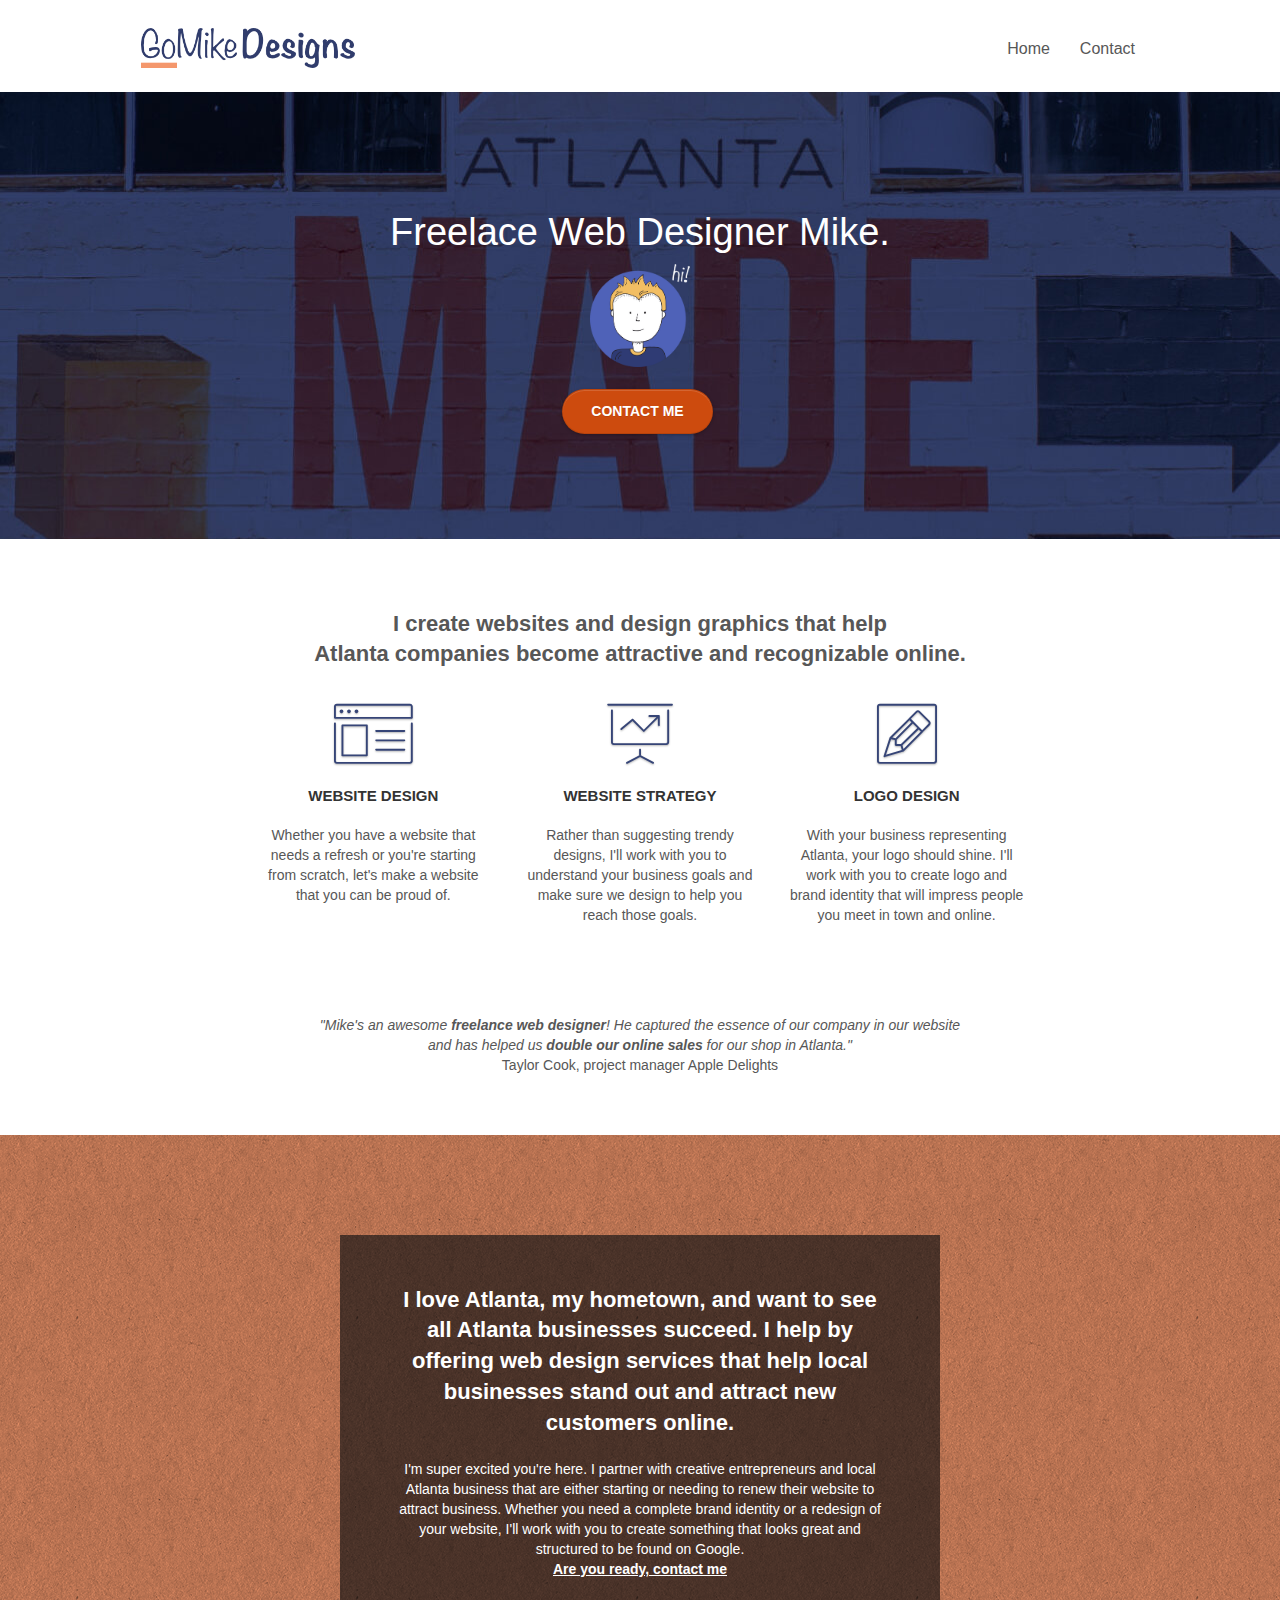
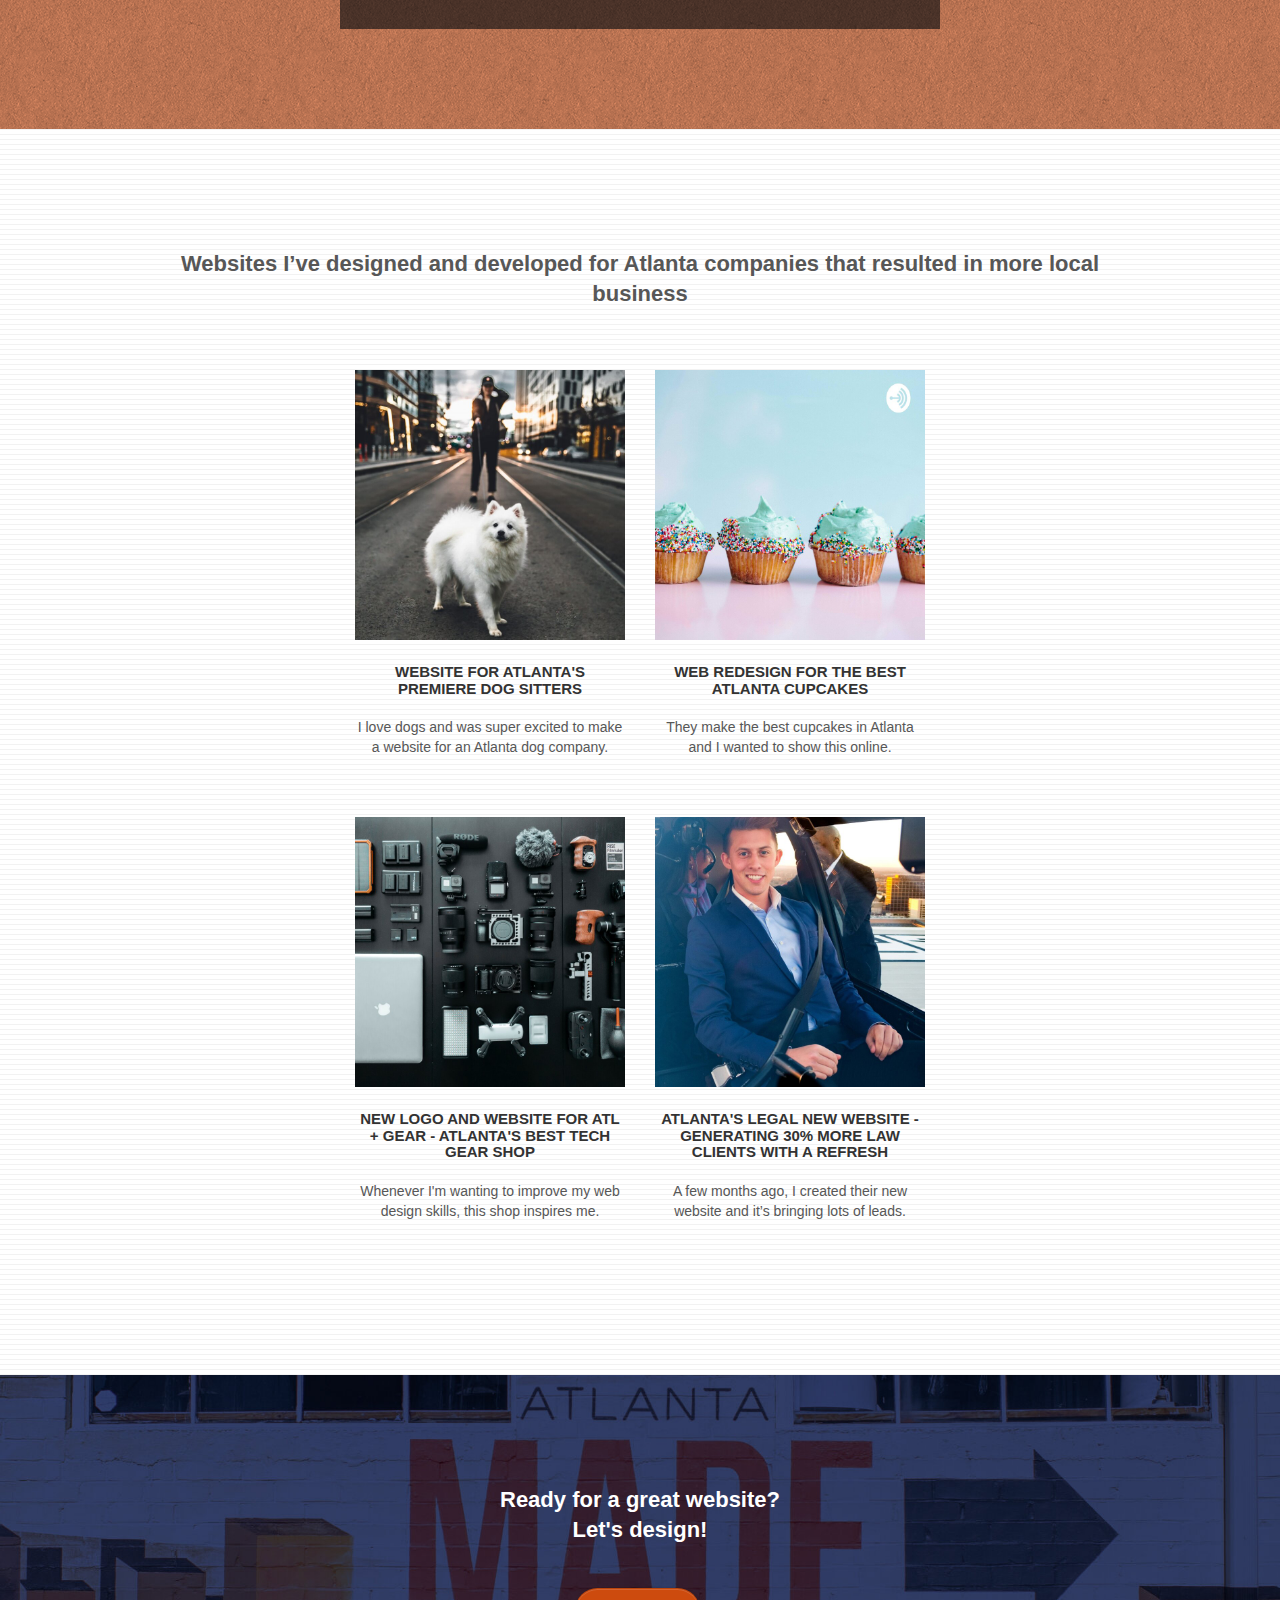
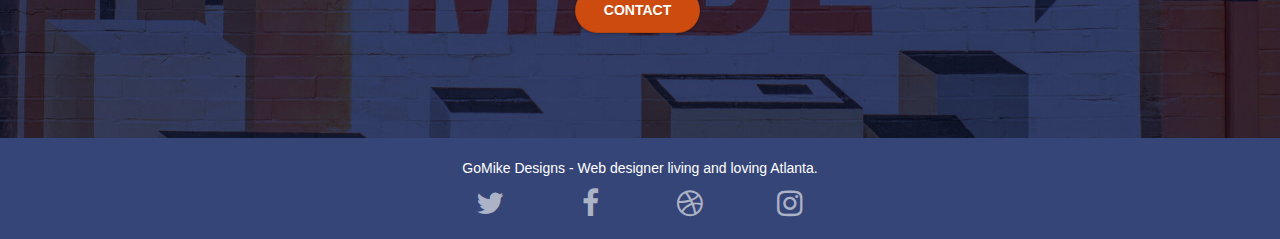
<file: index.html>
<!doctype html>
<html lang="en">
<head>
    <meta charset="utf-8">
    <meta name="description" content="Provide high-quality web design solutions,dig deeper into your business and topics,customize the website,let people know more about your brand!">
    <meta name="viewport" content="width=device-width, initial-scale=1.0, viewport-fit=cover">
	<meta name="robots" content="index, follow">
	
    <link rel="shortcut icon" type="image/png" href="favicon.jpg">    
	<link rel="stylesheet" type="text/css" href="./css/bootstrap.min.css">
	<link rel="stylesheet" type="text/css" href="style.min.css">
	<link rel="stylesheet" type="text/css" href="./css/font-awesome.min.css">
	<link rel="stylesheet" type="text/css" href="./css/et-line.min.css">
	
	    
	<script defer src="./js/jquery-3.6.0.min.js"></script>
	<script defer src="./js/jquery-migrate-3.3.2.min.js"></script>
	<script defer src="./js/bootstrap.min.js"></script>
	<script defer src="./js/blocs.min.js"></script>
	<script defer src="./js/jquery.touchSwipe.min.js"></script>
	<title>Web Designer in Atlanta!- GoMikeDedigns</title>
    

    
<!-- Analytics -->

<!-- Analytics END -->
    
</head>
<body>
	<!-- Main container -->
	<div class="page-container">
		<header>
			<!-- bloc-0 -->
			<div class="bloc bgc-white l-bloc " id="bloc-0">
				<div class="container bloc-sm">
					<nav class="navbar row">
						<div class="navbar-header">	
							<a class="navbar-brand" href="index.html">
								<img src="img/atlanta%20web%20design%20logo.png" alt="Home page - GoMikeDedigns" height="40" />
							</a>
							<button aria-haspopup="true" aria-expanded="false" id="nav-toggle" type="button" class="ui-navbar-toggle navbar-toggle" data-toggle="collapse" data-target=".navbar-1">
								<span class="sr-only">Toggle navigation</span>
								<span class="icon-bar"></span>
								<span class="icon-bar"></span>
								<span class="icon-bar"></span>
							</button>
						</div>
						<div class="collapse navbar-collapse navbar-1 special-dropdown-nav">
							<ul class="site-navigation nav navbar-nav">
								<li>
									<a aria-current="page" href="index.html">Home</a>
								</li>
								<li>
									<a href="contact.html">Contact</a>
								</li>
							</ul>
						</div>
					</nav>
				</div>
			</div>
			<!-- bloc-0 END -->

			<!-- bloc-1-hero -->
			<div class="bloc bgc-dark-slate-blue bg-atlanta-20made-20sign d-bloc bg-t-edge b-parallax" id="bloc-1-hero">
				<div class="container bloc-lg">
					<div class="row tight-width-whitespace">
						<div class="col-sm-12">
							<h1 class="text-center hero-bloc-text white">
								Freelace Web Designer Mike.
							</h1>
							<img src="img/web-designer-mike.png" class="center-block image-resize-mode" width="100" alt="Designer Mike say hi" />							
							<div class="text-center">
								<a href="contact.html" class="btn btn-lg btn-clean btn-rd cta-hero btn-atomic-tangerine" id="cta-hero">Contact me</a>
							</div>
						</div>
					</div>
				</div>
			</div>
			<!-- bloc-1-hero END -->
		</header>
		<main>
			<!-- bloc-2-services -->
			<div class="bloc bgc-white l-bloc" id="bloc-2-services">
				<div class="container bloc-md">
					<div class="row">
						<div class="col-sm-12 text-center">
							<h2>
								I create websites and design graphics that help
								<br>Atlanta companies become attractive and recognizable online.
							</h2>				
						</div>			
					</div>

					<div class="row voffset-lg med-width-whitespace">
						<div class="col-sm-4">
							<div class="text-center">
								<span class="et-icon-browser sm-shadow icon-dark-slate-blue icons icon-lg"></span>
							</div>
							<h3 class="mg-md text-center service-header">
								Website Design
							</h3>
							<p class="text-center ">
								Whether you have a website that needs a refresh or you're starting from scratch, let's make a website that you can be proud of.
							</p>
						</div>

						<div class="col-sm-4">
							<div class="text-center">
								<span class="et-icon-presentation sm-shadow icon-dark-slate-blue icons icon-lg"></span>
							</div>
							<h3 class="mg-md text-center service-header">
								Website Strategy
							</h3>
							<p class="text-center ">
								Rather than suggesting trendy designs, I'll work with you to understand your business goals and make sure we design to help you reach those goals.<br>
							</p>
						</div>

						<div class="col-sm-4">
							<div class="text-center">
								<span class="et-icon-edit sm-shadow icon-dark-slate-blue icons icon-lg"></span>
							</div>
							<h3 class="mg-md text-center service-header">
								Logo Design
							</h3>
							<p class="text-center ">
								With your business representing Atlanta, your logo should shine. I'll work with you to create logo and brand identity that will impress people you meet in town and online.
							</p>
						</div>
					</div>

					<div class="row voffset-lg voffset">
						<div class="col-xs-12 col-md-8 col-md-offset-2 text-center">
							<p>
								<em>"Mike's an awesome <strong>freelance web designer</strong>! He captured the essence of our company in our website and has helped us <strong>double our online sales</strong> for our shop in Atlanta."</em>
								<br>
								Taylor Cook, project manager Apple Delights
							</p>
						</div>
					</div>
				</div>
			</div>
			<!-- bloc-2-services END -->

			<!-- bloc-3-what-i-do -->
			<div class="bloc tc-white bgc-atomic-tangerine bloc-bg-texture texture-paper b-parallax bg-atlanta-20made-20sign-20orange d-bloc" id="bloc-3-what-i-do">
				<div class="container bloc-lg">
					<div class="row tight-width-whitespace black-background">
						<div class="col-sm-12">
							<h2 class="mg-md text-center white">
								I love Atlanta, my hometown, and want to see all Atlanta businesses succeed. I help by offering web design services that help local businesses stand out and attract new customers online.
							</h2>
							<p class="text-center white">
								I'm super excited you're here. I partner with creative entrepreneurs and local Atlanta business that are either starting or needing to renew their website to attract business. Whether you need a complete brand identity or a redesign of your website, I'll work with you to create something that looks great and structured to be found on Google.
								<br>
								<a class="ltc-white bold-link" href="contact.html">Are you ready, contact me</a>
							</p>
						</div>
					</div>
				</div>
			</div>
			<!-- bloc-3-what-i-do END -->

			<!-- bloc-4-portfolio -->
			<div class="bloc bgc-white bg-lines-h2-bg bg-repeat l-bloc" id="bloc-4-portfolio">
				<div class="container bloc-lg">
					<div class="row">
						<div class="col-sm-12 text-center">
							<h2>
								Websites I&rsquo;ve designed and developed for Atlanta companies that resulted in more local business
							</h2>
						</div>
					</div>
					<div class="row tight-width-whitespace portfolio-row">
						<div class="col-sm-6">						
							<a href="#" data-lightbox="img/project-atlanta-dog-shop-image.jpg" data-gallery-id="gallery-1" data-caption="Website for Atlanta's Premiere dog salon" data-frame="snapshot-lb">
								<img src="img/project-atlanta-dog-shop-image.jpg" class="img-responsive portfolio-thumb" alt="design new website for Atlanta dog salon"/>
							</a>
							<h3 class="mg-md text-center">
								Website for Atlanta's premiere Dog Sitters
							</h3>
							<p class="text-center">
								I love dogs and was super excited to make a website for an Atlanta dog company.
							</p>
						</div>

						<div class="col-sm-6">
							<a href="#" data-lightbox="img/project-atlanta-cupcake-shop-image.jpg" data-gallery-id="gallery-1" data-caption="web redesign for the best cupcakes in Atlanta" data-frame="snapshot-lb">
								<img src="img/project-atlanta-cupcake-shop-image.jpg" class="img-responsive portfolio-thumb" alt="New flavor cupcake order online"/>
							</a>
							<h3 class="mg-md text-center">
								Web redesign for the best Atlanta cupcakes
							</h3>
							<p class="text-center">
								They make the best cupcakes in Atlanta and I wanted to show this online.
							</p>
						</div>
					</div>

					<div class="row tight-width-whitespace portfolio-row">
						<div class="col-sm-6">
							<a href="#" data-lightbox="img/project-atl-gear-shop-image.jpg" data-gallery-id="gallery-1" data-caption="New logo and website for Atlanta's best tech gear shop" data-frame="snapshot-lb">
								<img src="img/project-atl-gear-shop-image.jpg" class="img-responsive portfolio-thumb" alt="design new logo for Atl + Gear shop" />
							</a>
							<h3 class="mg-md text-center">
								New logo and website for Atl + Gear - Atlanta's best tech gear shop
							</h3>
							<p class="text-center">
								Whenever I'm wanting to improve my web design skills, this shop inspires me.
							</p>
						</div>

						<div class="col-sm-6">
							<a href="#" data-lightbox="img/project-atlanta-legal-image.jpg" data-gallery-id="gallery-1" data-caption="Atlanta's legal website generates 30% more clients after web redesign" data-frame="snapshot-lb">
								<img src="img/project-atlanta-legal-image.jpg" class="img-responsive portfolio-thumb" alt="Atlanta's legal website goes online to bring more clients" />
							</a>
							<h3 class="mg-md text-center">
								Atlanta's legal new website - Generating 30% more law clients with a refresh
							</h3>
							<p class="text-center">
								A few months ago, I created their new website and it&rsquo;s bringing lots of leads.
							</p>
						</div>
					</div>
				</div>
			</div>
			<!-- bloc-4-portfolio END -->

			<!-- bloc-5-cta -->
			<div class="bloc bgc-dark-slate-blue bg-atlanta-20made-20sign d-bloc" id="bloc-5-cta">
				<div class="container bloc-lg">
					<div class="row">
						<h2 class="mg-md text-center white">
							Ready for a great website? 
							<br>Let's design!
						</h2>
						<div class="col-sm-12 text-center">
							<a href="contact.html" class="btn btn-atomic-tangerine btn-clean btn-rd btn-lg cta-hero">Contact</a>
						</div>
					</div>
				</div>
			</div>
			<!-- bloc-5-cta END -->

			<!-- ScrollToTop Button -->
			<a title="Back to Top" aria-label="Back to Top" aria-hidden="false" class="bloc-button btn btn-d scrollToTop" onclick="scrollToTarget('1')">
				<span class="fa fa-chevron-up"></span>
			</a>
			<!-- ScrollToTop Button END-->

		</main>
		<!-- Footer - bloc-8 -->
		<footer class="bloc bgc-dark-slate-blue d-bloc" id="bloc-8">
			<div class="container bloc-sm">
				<div class="row">
					<div class="col-sm-12">
						<p class="text-center white">
							GoMike Designs - Web designer living and loving Atlanta.
						</p>
						<div class="row row-no-gutters social">
							<div class=" col-xs-3">
								<div class="text-center">
									<a class="social" aria-label="Twitter" href="https://twitter.com/">
										<span class="fa fa-twitter icon-md"></span>
									</a>
								</div>
							</div>
							<div class=" col-xs-3">
								<div class="text-center">
									<a class="social" aria-label="Facebook" href="https://www.facebook.com/">
										<span class="fa fa-facebook icon-md"></span>
									</a>
								</div>
							</div>
							<div class=" col-xs-3">
								<div class="text-center">
									<a class="social" aria-label="Dribble" href="https://dribbble.com/">
										<span class="fa fa-dribbble icon-md"></span>
									</a>
								</div>
							</div>
							<div class=" col-xs-3">
								<div class="text-center">
									<a class="social" aria-label="Instagram" href="https://www.instagram.com/">
										<span class="fa fa-instagram icon-md"></span>
									</a>
								</div>
							</div>
						</div>					
					</div>
				</div>
			</div>
		</footer>
		<!-- Footer - bloc-8 END -->

	</div>
	<!-- Main container END -->   
</body>
</html>
</file>
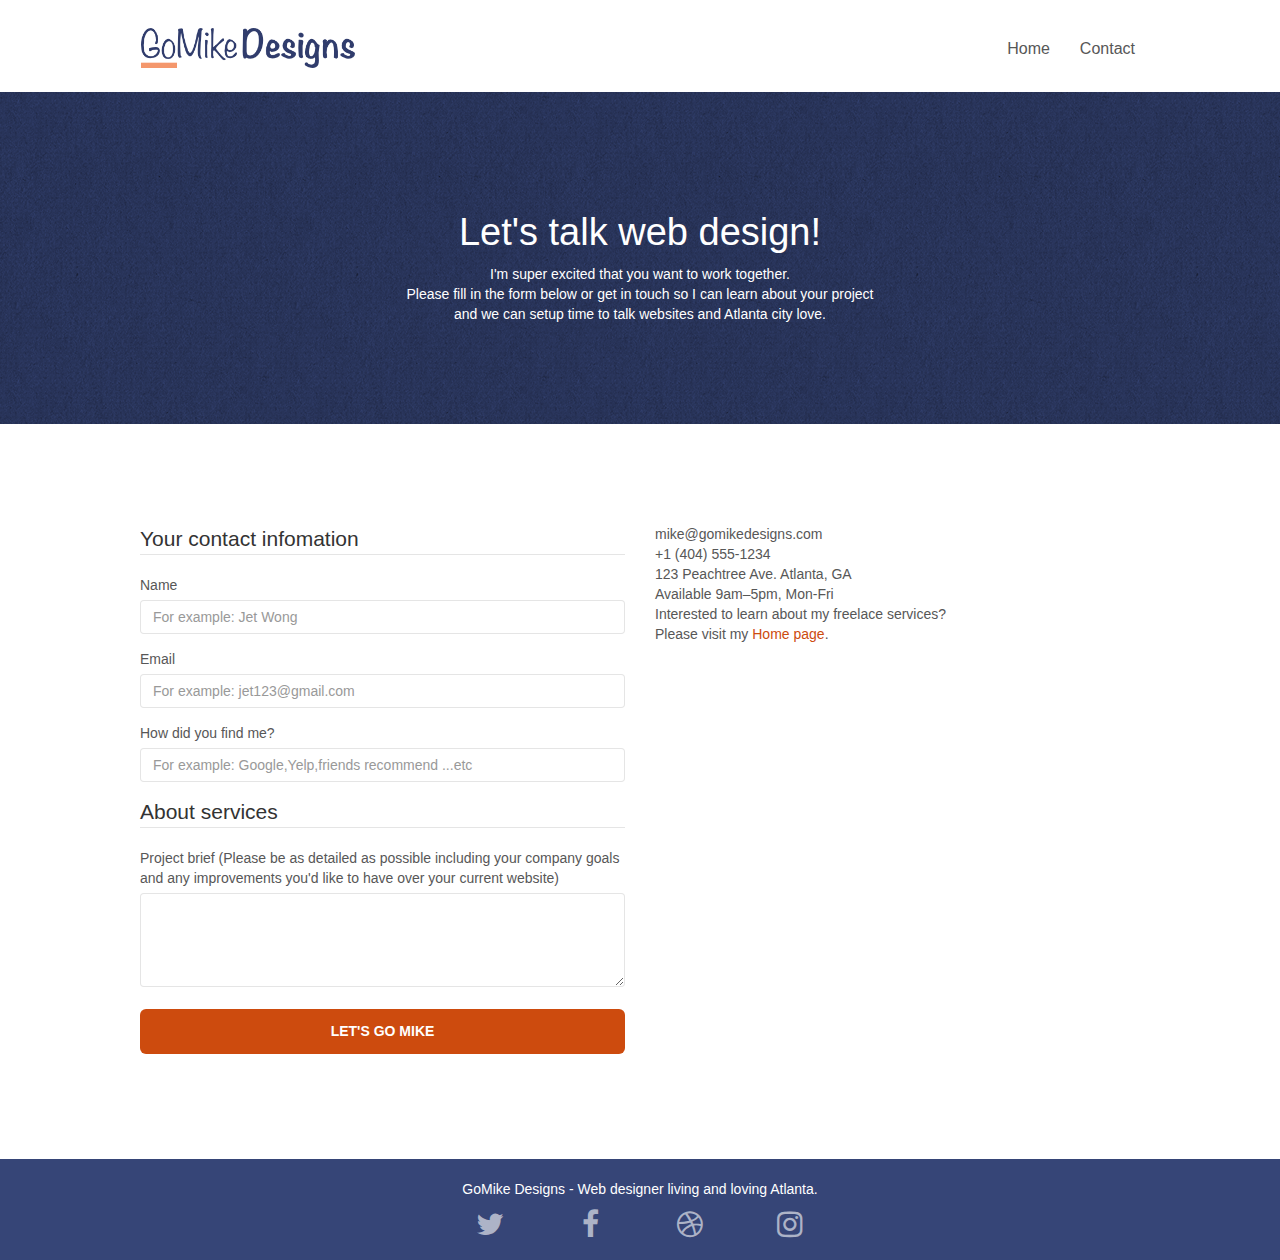
<file: contact.html>
<!doctype html>
<html lang="en">
<head>
    <meta charset="utf-8">
    <meta name="description" content="Design a new web page or optimize an existing website,We can do this together!">
    <meta name="viewport" content="width=device-width, initial-scale=1.0, viewport-fit=cover">
	<meta name="robots" content="index, follow">

    <link rel="shortcut icon" type="image/png" href="favicon.jpg">    
	<link rel="stylesheet" type="text/css" href="./css/bootstrap.min.css">
	<link rel="stylesheet" type="text/css" href="style.min.css">
	<link rel="stylesheet" type="text/css" href="./css/font-awesome.min.css">
	<link rel="stylesheet" type="text/css" href="./css/et-line.min.css">
	
    
	<script defer src="./js/jquery-3.6.0.min.js"></script>
	<script defer src="./js/jquery-migrate-3.3.2.min.js"></script>
	<script defer src="./js/bootstrap.min.js"></script>
	<script defer src="./js/blocs.min.js"></script>
	<script defer src="./js/jqBootstrapValidation.min.js"></script>
    <title>Contact - GoMikeDedigns</title>

    
<!-- Analytics -->
 
<!-- Analytics END -->
    
</head>
<body>
<!-- Main container -->
	<div class="page-container">
		<header>
			<!-- bloc-0 -->
			<div class="bloc bgc-white l-bloc " id="bloc-0">
				<div class="container bloc-sm">
					<nav class="navbar row">
						<div class="navbar-header">	
							<a class="navbar-brand" href="index.html">
								<img src="img/atlanta%20web%20design%20logo.png" alt="Home page - GoMikeDedigns" height="40" />
							</a>
							<button aria-haspopup="true" aria-expanded="false" id="nav-toggle" type="button" class="ui-navbar-toggle navbar-toggle" data-toggle="collapse" data-target=".navbar-1">
								<span class="sr-only">Toggle navigation</span>
								<span class="icon-bar"></span>
								<span class="icon-bar"></span>
								<span class="icon-bar"></span>
							</button>
						</div>
						<div class="collapse navbar-collapse navbar-1 special-dropdown-nav">
							<ul class="site-navigation nav navbar-nav">
								<li>
									<a href="index.html">Home</a>
								</li>
								<li>
									<a aria-current="page" href="contact.html">Contact</a>
								</li>
							</ul>
						</div>
					</nav>
				</div>
			</div>
			<!-- bloc-0 END -->		
		
			<!-- bloc-6 -->
			<div class="bloc bg-dots-bg bg-repeat bgc-dark-slate-blue d-bloc bloc-bg-texture texture-paper" id="bloc-6">
				<div class="container bloc-lg">
					<div class="row">
						<div class="col-sm-12">
							<h1 class="text-center hero-bloc-text white">
								Let's talk web design!
							</h1>
							<p class="text-center mg-lg white tight-width-whitespace">
								I'm super excited that you want to work together.
								<br>Please fill in the form below or get in touch so I can learn about your project 
								<br>and we can setup time to talk websites and Atlanta city love.
							</p>
						</div>
					</div>
				</div>
			</div>
			<!-- bloc-6 END -->
		</header>
		<main>
			<!-- bloc-7 -->
			<div class="bloc bgc-white l-bloc" id="bloc-7">
				<div class="container bloc-lg">
					<div class="row">
						<div class="col-sm-6">
							<form id="form_1" action="includes/form_1.php" method="POST">
								<fieldset>
									<legend>Your contact infomation</legend>
									<div class="form-group">
										<label for="name">
											Name
										</label>
										<input id="name" class="form-control" required aria-required="true" aria-describedby="name-format" placeholder="For example: Jet Wong"/>
										<span id="name-format" class="sr-only">For example: Jet Wong</span>
									</div>
									<div class="form-group">
										<label for="email">
											Email
										</label>
										<input id="email" class="form-control" type="email" required aria-required="true" aria-describedby="email-format" placeholder="For example: jet123@gmail.com"/>
										<span id="email-format" class="sr-only">For example: jet123@gmail.com</span>
									</div>
									<div class="form-group">
										<label for="input_504">
											How did you find me?
										</label>
										<input id="input_504" class="form-control" required aria-required="true" aria-describedby="findme-format" placeholder="For example: Google,Yelp,friends recommend ...etc"/>
										<span id="findme-format" class="sr-only">For example: Google,Yelp,friends recommend ...etc</span>
									</div>
								</fieldset>
								<fieldset>
									<legend>About services</legend>
									<div class="form-group">
										<label for="message">
											Project brief (Please be as detailed as possible including your company goals and any improvements you'd like to have over your current website)<br>
										</label>
										<textarea id="message" class="form-control" rows="4" cols="50" required aria-required="true"></textarea>
									</div> 
									<button class="bloc-button btn btn-lg btn-block cta-hero btn-atomic-tangerine" type="submit">
										Let's go Mike
									</button>
								</fieldset>
							</form>
						</div>
						<div class="col-sm-6">
							<p>
								mike@gomikedesigns.com
								<br>+1 (404) 555-1234
								<br>123 Peachtree Ave. Atlanta, GA
								<br>Available 9am–5pm, Mon-Fri
								<br>Interested to learn about my freelace services? 
								<br>Please visit my <a class="ltc-atomic-tangerine" href="index.html">Home page</a>.
							</p>
						</div>
					</div>
				</div>
			</div>
			<!-- bloc-7 END -->

			<!-- ScrollToTop Button -->
			<a title="Back to Top" aria-label="Back to Top" aria-hidden="false" class="bloc-button btn btn-d scrollToTop" onclick="scrollToTarget('1')">
				<span class="fa fa-chevron-up"></span>
			</a>
			<!-- ScrollToTop Button END-->
		</main>

			<!-- Footer - bloc-8 -->
		<footer class="bloc bgc-dark-slate-blue d-bloc" id="bloc-8">
			<div class="container bloc-sm">
				<div class="row">
					<div class="col-sm-12">
						<p class="text-center white">
							GoMike Designs - Web designer living and loving Atlanta.
						</p>
						<div class="row row-no-gutters social">
							<div class=" col-xs-3">
								<div class="text-center">
									<a class="social" aria-label="Twitter" href="https://twitter.com/">
										<span class="fa fa-twitter icon-md"></span>
									</a>
								</div>
							</div>
							<div class=" col-xs-3">
								<div class="text-center">
									<a class="social" aria-label="Facebook" href="https://www.facebook.com/">
										<span class="fa fa-facebook icon-md"></span>
									</a>
								</div>
							</div>
							<div class=" col-xs-3">
								<div class="text-center">
									<a class="social" aria-label="Dribble" href="https://dribbble.com/">
										<span class="fa fa-dribbble icon-md"></span>
									</a>
								</div>
							</div>
							<div class=" col-xs-3">
								<div class="text-center">
									<a class="social" aria-label="Instagram" href="https://www.instagram.com/">
										<span class="fa fa-instagram icon-md"></span>
									</a>
								</div>
							</div>
						</div>					
					</div>
				</div>
			</div>
		</footer>
		<!-- Footer - bloc-8 END -->

	</div>
	<!-- Main container END -->
    

</body>
</html>
</file>
<file: style.min.css>
body{margin:0;padding:0;background:#FFF;overflow-x:hidden;-webkit-font-smoothing:antialiased;-moz-osx-font-smoothing:grayscale}a,button{transition:all .3s ease-in-out}a:hover{text-decoration:none;cursor:pointer}#page-loading-blocs-notifaction{position:fixed;top:0;bottom:0;width:100%;z-index:100000;background:#FFF url(img/pageload-spinner.gif) no-repeat center center}.bloc{width:100%;clear:both;background:50% 50% no-repeat;padding:0 50px;-webkit-background-size:cover;-moz-background-size:cover;-o-background-size:cover;background-size:cover;position:relative}.bloc .container{padding-left:0;padding-right:0}.bloc-lg{padding:100px 50px}.bloc-md{padding:50px}.bloc-sm{padding:20px 50px}.bg-center,.bg-l-edge,.bg-r-edge,.bg-t-edge,.bg-b-edge,.bg-tl-edge,.bg-bl-edge,.bg-tr-edge,.bg-br-edge,.bg-repeat{-webkit-background-size:auto!important;-moz-background-size:auto!important;-o-background-size:auto!important;background-size:auto!important}.bg-repeat{background:repeat}.bg-t-edge{background:top no-repeat}.bloc-bg-texture::before{content:"";background-size:2px 2px;position:absolute;top:0;bottom:0;left:0;right:0}.texture-paper::before{background:url(img/texture-paper.png);background-size:280px 280px}.b-parallax{background-attachment:fixed}.d-bloc{color:rgba(255,255,255,.7)}.d-bloc button:hover{color:rgba(255,255,255,.9)}.d-bloc .icon-round,.d-bloc .icon-square,.d-bloc .icon-rounded,.d-bloc .icon-semi-rounded-a,.d-bloc .icon-semi-rounded-b{border-color:rgba(255,255,255,.9)}.d-bloc .divider-h span{border-color:rgba(255,255,255,.2)}.d-bloc .a-btn,.d-bloc .navbar a,.d-bloc .navbar-brand,.d-bloc a .icon-sm,.d-bloc a .icon-md,.d-bloc a .icon-lg,.d-bloc a .icon-xl,.d-bloc h1 a,.d-bloc h2 a,.d-bloc h3 a,.d-bloc h4 a,.d-bloc h5 a,.d-bloc h6 a,.d-bloc p a{color:rgba(255,255,255,.6)}.d-bloc .a-btn:hover,.d-bloc .navbar a:hover,.d-bloc .navbar-brand:hover,.d-bloc a:hover .icon-sm,.d-bloc a:hover .icon-md,.d-bloc a:hover .icon-lg,.d-bloc a:hover .icon-xl,.d-bloc h1 a:hover,.d-bloc h2 a:hover,.d-bloc h3 a:hover,.d-bloc h4 a:hover,.d-bloc h5 a:hover,.d-bloc h6 a:hover,.d-bloc p a:hover{color:rgba(255,255,255,1)}.d-bloc .navbar-toggle .icon-bar{background:rgba(255,255,255,1)}.d-bloc .btn-wire,.d-bloc .btn-wire:hover{color:rgba(255,255,255,1);border-color:rgba(255,255,255,1)}.d-bloc .panel{color:rgba(0,0,0,.5)}.d-bloc .panel button:hover{color:rgba(0,0,0,.7)}.d-bloc .panel icon{border-color:rgba(0,0,0,.7)}.d-bloc .panel .divider-h span{border-color:rgba(0,0,0,.1)}.d-bloc .panel .a-btn{color:rgba(0,0,0,.6)}.d-bloc .panel .a-btn:hover{color:rgba(0,0,0,1)}.d-bloc .panel .btn-wire,.d-bloc .panel .btn-wire:hover{color:rgba(0,0,0,.7);border-color:rgba(0,0,0,.3)}.d-bloc .panel,.l-bloc{color:rgba(0,0,0,.5)}.d-bloc .panel button:hover,.l-bloc button:hover{color:rgba(0,0,0,.7)}.l-bloc .icon-round,.l-bloc .icon-square,.l-bloc .icon-rounded,.l-bloc .icon-semi-rounded-a,.l-bloc .icon-semi-rounded-b{border-color:rgba(0,0,0,.7)}.d-bloc .panel .divider-h span,.l-bloc .divider-h span{border-color:rgba(0,0,0,.1)}.d-bloc .panel .a-btn,.l-bloc .a-btn,.l-bloc .navbar a,.l-bloc .navbar-brand,.l-bloc a .icon-sm,.l-bloc a .icon-md,.l-bloc a .icon-lg,.l-bloc a .icon-xl,.l-bloc h1 a,.l-bloc h2 a,.l-bloc h3 a,.l-bloc h4 a,.l-bloc h5 a,.l-bloc h6 a,.l-bloc p a{color:rgba(0,0,0,.6)}.d-bloc .panel .a-btn:hover,.l-bloc .a-btn:hover,.l-bloc .navbar a:hover,.l-bloc .navbar-brand:hover,.l-bloc a:hover .icon-sm,.l-bloc a:hover .icon-md,.l-bloc a:hover .icon-lg,.l-bloc a:hover .icon-xl,.l-bloc h1 a:hover,.l-bloc h2 a:hover,.l-bloc h3 a:hover,.l-bloc h4 a:hover,.l-bloc h5 a:hover,.l-bloc h6 a:hover,.l-bloc p a:hover{color:rgba(0,0,0,1)}.l-bloc .navbar-toggle .icon-bar{color:rgba(0,0,0,.6)}.d-bloc .panel .btn-wire,.d-bloc .panel .btn-wire:hover,.l-bloc .btn-wire,.l-bloc .btn-wire:hover{color:rgba(0,0,0,.7);border-color:rgba(0,0,0,.3)}.voffset{margin-top:30px}.voffset-lg{margin-top:80px}.row-no-gutters{margin-right:0;margin-left:0}.row.row-no-gutters>[class^="col-"],.row.row-no-gutters>[class*=" col-"]{padding-right:0;padding-left:0}#bloc-2-services p{font-size:14px}.navbar{margin-bottom:0;z-index:1}.navbar-brand{height:auto;padding:3px 15px;font-size:25px;font-weight:400;font-weight:600;line-height:44px}.navbar-brand img{max-height:200px;margin:0 5px 0 0;display:inline}.navbar-brand img[src$=svg]{min-width:100px}.nav-center .navbar-brand img{margin:0}.navbar .nav{padding-top:2px;margin-right:-16px;float:right;z-index:1}.nav>li{float:left;margin-top:4px;font-size:16px}.navbar-nav .open .dropdown-menu>li>a{text-align:inherit}.nav>li a:hover,.nav>li a:focus{background:transparent}.navbar-toggle{margin:10px 10px 0 0;border:0}.navbar-toggle:hover{background:transparent!important}.navbar-toggle .icon-bar{background-color:rgba(0,0,0,.5);width:26px}.nav-invert .navbar .nav{float:left}.nav-invert .navbar-header,.nav-invert .navbar-brand{float:right;position:relative;z-index:2}@media (min-width:768px){.site-navigation{position:absolute;top:50%;right:20px;transform:translate(0,-50%);-webkit-transform:translateY(-50%)}.nav>li .dropdown-menu a,.nav>li .dropdown-menu a:hover{color:#484848}.nav-invert .site-navigation{left:0;right:0}.nav-center{text-align:center}.nav-center .navbar-header{width:100%}.nav-center .navbar-header,.nav-center .navbar-brand,.nav-center .nav>li{float:none;display:inline-block}.nav-center .site-navigation{position:relative;width:100%;right:0;margin-right:0;margin-top:20px}.nav-center.mini-nav .navbar-toggle{float:none;margin:10px auto 0}}.nav>li>.dropdown a{background:none!important;display:block;padding:14px 15px}nav .caret{margin:0 5px}.dropdown-menu .dropdown-menu{top:-8px;left:100%}.dropdown-menu .dropmenu-flow-right{top:100%;left:0;margin-left:-1px;border-top-left-radius:0;border-top-right-radius:0}.dropdown-menu .dropdown span{border:4px solid #000;border-top-color:transparent;border-right-color:transparent;border-bottom-color:transparent;margin:6px -5px 0 0!important;float:right}.mg-md{margin-top:10px;margin-bottom:20px}.mg-lg{margin-top:10px;margin-bottom:40px}.btn{margin:0 5px 5px 0}.btn.pull-right{margin:0 0 5px 5px}.btn-d,.btn-d:hover,.btn-d:focus{color:#FFF;background:rgba(0,0,0,.3)}.btn-rd{border-radius:40px}.btn-clean{border:1px solid rgba(0,0,0,.08);border-bottom-color:rgba(0,0,0,.1);text-shadow:0 1px 0 rgba(0,0,1,.1);box-shadow:0 1px 3px rgba(0,0,1,.25),inset 0 1px 0 0 rgba(255,255,255,.15)}.icon-md{font-size:30px!important}.icon-lg{font-size:60px!important}.sm-shadow{text-shadow:0 1px 2px rgba(0,0,0,.3)}.panel-sq,.panel-sq .panel-heading,.panel-sq .panel-footer{border-radius:0}.panel-rd{border-radius:30px}.panel-rd .panel-heading{border-radius:29px 29px 0 0}.panel-rd .panel-footer{border-radius:0 0 29px 29px}.form-control{border-color:rgba(0,0,0,.1);box-shadow:none}.scrollToTop{width:40px;height:40px;position:fixed;bottom:20px;right:20px;opacity:0;z-index:500;transition:all .3s ease-in-out}.scrollToTop span{margin-top:6px}.showScrollTop{font-size:14px;opacity:1}a[data-lightbox]{position:relative;display:block;text-align:center}a[data-lightbox]:hover::before{content:"+";font-family:"HelveticaNeue-Light","Helvetica Neue Light","Helvetica Neue",Helvetica,Arial;font-size:32px;width:50px;height:50px;margin-left:-25px;border-radius:50%;background:rgba(0,0,0,.6);color:#FFF;font-weight:100;z-index:1;position:absolute;top:50%;transform:translateY(-50%);-webkit-transform:translateY(-50%)}a[data-lightbox]:hover img{opacity:.6;-webkit-animation-fill-mode:none;animation-fill-mode:none}#lightbox-modal{display:flex;align-items:center}#lightbox-modal .modal-dialog{width:90%;max-width:900px;margin:0 auto 0}#lightbox-modal .modal-dialog img{max-height:90vh;margin:0 auto}.lightbox-caption{padding:20px;color:#FFF;background:rgba(0,0,0,.5);position:absolute;left:15px;right:15px;bottom:5px}.close-lightbox{color:#FFF;font-size:30px;position:absolute;top:20px;right:20px;z-index:20;background:rgba(0,0,0,.5);border:none;line-height:30px;padding:0 9px 5px}.close-lightbox:hover,.next-lightbox:hover,.prev-lightbox:hover{opacity:1;color:#FFF}.next-lightbox,.prev-lightbox{font-size:20px;color:rgba(255,255,255,.9);background:rgba(0,0,0,.5);transition:all .2s ease-in-out;position:absolute;top:45%;z-index:1;opacity:.4}.next-lightbox{padding:6px 8px 1px 13px;right:25px}.prev-lightbox{padding:6px 13px 1px 10px;left:25px}.snapshot-lb .modal-body{padding-bottom:45px}.snapshot-lb .lightbox-caption{padding:0;color:rgba(0,0,0,.5);background:none}h1,h2,h3,h4,h5,h6,p,label,.btn,a{font-family:"helvetica";font-weight:400;color:#575757!important}.container{max-width:1000px}.hero-bloc-text{font-size:38px}.hero-bloc-text-sub{font-size:36px}.statement-bloc-text{line-height:26px;font-style:italic;font-size:20px;text-align:center;font-weight:lighter;max-width:520px;margin:auto auto auto auto}p{font-size:14px}.tight-width-whitespace{max-width:600px;margin:auto auto auto auto}.h1{font-size:20px;font-family:"Open Sans"}.cta-hero{margin-top:22px;color:#FFFFFF!important;text-transform:uppercase;padding:12px 28px 12px 28px;font-size:1em;font-weight:700}.social{max-width:400px;margin:auto auto auto auto}h2{font-size:22px;line-height:1.4em;font-weight:bolder}h3{font-size:15px;text-transform:uppercase;font-weight:700;color:#333333!important}.med-width-whitespace{max-width:800px;margin:auto auto auto auto;box-shadow:0 0 0 #000}h1{color:#333333!important}h4{color:#333333!important}.icons{margin-bottom:14px;margin-top:24px}.white{color:#FFFFFF!important}.portfolio-thumb{margin-bottom:24px}.portfolio-row{margin-bottom:44px;margin-top:50px}.avatar{box-shadow:0 4px 9px rgba(0,0,0,.3)}.black-background{background-color:rgba(35,31,32,.7);padding:40px 40px 40px 40px}.bold-link{font-weight:900;text-decoration:underline!important}.service-header{font-size:15px;font-weight:700;text-transform:uppercase}.bgc-white{background-color:#FFF}.bgc-dark-slate-blue{background-color:#364577}.bgc-atomic-tangerine{background-color:#F3976C}.tc-white{color:#364577!important}.btn-atomic-tangerine{background:#CD4B0E;color:#FFFFFF!important}.btn-atomic-tangerine:hover{background:#94360A!important;color:#FFFFFF!important}.ltc-white{color:#FFFFFF!important}.ltc-white:hover{color:#cccccc!important}.ltc-atomic-tangerine{color:#CD4B0E!important}.ltc-atomic-tangerine:hover{color:#94360A!important}.icon-dark-slate-blue{color:#364577!important;border-color:#364577!important}.bg-dots-bg{background-image:url(img/dots-bg.png)}.bg-lines-h2-bg{background-image:url(img/lines-h2-bg.png)}.bg-atlanta-20made-20sign{background-image:url(img/atlanta-made-sign.jpg)}.bg-atlanta-20made-20sign-20orange{background-image:url(img/atlanta-made-sign-orange.jpg)}@media (max-width:1024px){.bloc{padding-left:20px;padding-right:20px}.bloc.full-width-bloc,.bloc-tile-2.full-width-bloc .container,.bloc-tile-3.full-width-bloc .container,.bloc-tile-4.full-width-bloc .container{padding-left:0;padding-right:0}}@media (max-width:992px) and (min-width:768px){.navbar .nav{max-width:80%}.nav-center.navbar .nav{max-width:100%}}@media (max-width:991px){.container{width:100%}.b-parallax{background-attachment:scroll}.page-container,#hero-bloc{overflow-x:hidden;position:relative}.bloc-group,.bloc-group .bloc{display:block;width:100%}.bloc-fill-screen .fill-bloc-top-edge,.bloc-fill-screen .fill-bloc-bottom-edge{padding:0 20px}}@media (max-width:767px){.page-container{overflow-x:hidden;position:relative}h1,h2,h3,h4,h5,h6,p,#disqus_thread{padding-left:10px!important;padding-right:10px!important}.b-parallax{background-attachment:scroll}.navbar .nav{padding-top:0;border-top:1px solid rgba(0,0,0,.2);float:none!important}.navbar.row{margin-left:0;margin-right:0}.site-navigation{position:inherit;transform:none;-webkit-transform:none;-ms-transform:none}.nav>li{margin-top:0;border-bottom:1px solid rgba(0,0,0,.1);background:rgba(0,0,0,.05);text-align:left;padding-left:15px;width:100%}.nav>li:hover{background:rgba(0,0,0,.08)}.dropdown .dropdown a .caret{float:none;margin:5px 0 0 10px!important;border:4px solid #000;border-bottom-color:transparent;border-right-color:transparent;border-left-color:transparent}#hero-bloc .navbar .nav{background:rgba(0,0,0,.8)}#hero-bloc .navbar .nav a{color:rgba(255,255,255,.6)}.hero{padding:50px 0}.hero-nav{left:-1px;right:-1px}.navbar-collapse{padding:0;overflow-x:hidden;-webkit-box-shadow:none;box-shadow:none}.navbar-brand img{max-height:40px;width:auto}.nav-invert .navbar-header{float:none;width:100%}.nav-invert .navbar-toggle{float:left;margin-left:10px}.bloc{padding-left:0;padding-right:0}.bloc-xxl,.bloc-xl,.bloc-lg{padding:40px 0}.bloc-sm,.bloc-md{padding-left:0;padding-right:0}.bloc-tile-2 .container,.bloc-tile-3 .container,.bloc-tile-4 .container,.bloc-fill-screen .fill-bloc-top-edge,.bloc-fill-screen .fill-bloc-bottom-edge{padding-left:0;padding-right:0}.a-block{padding:0 10px}.btn-dwn{display:none}.voffset{margin-top:5px}.voffset-md{margin-top:20px}.voffset-lg{margin-top:30px}form{padding:5px}.close-lightbox{display:inline-block}.blocsapp-device-iphone5{background-size:216px 425px;padding-top:60px;width:216px;height:425px}.blocsapp-device-iphone5 img{width:180px;height:320px}}.header--hight-contrast{color:#FFF}@media (max-width:400px){.bloc{padding-left:0;padding-right:0}}@media (max-width:767px){.bloc-mob-center-text{text-align:center}}
</file>
